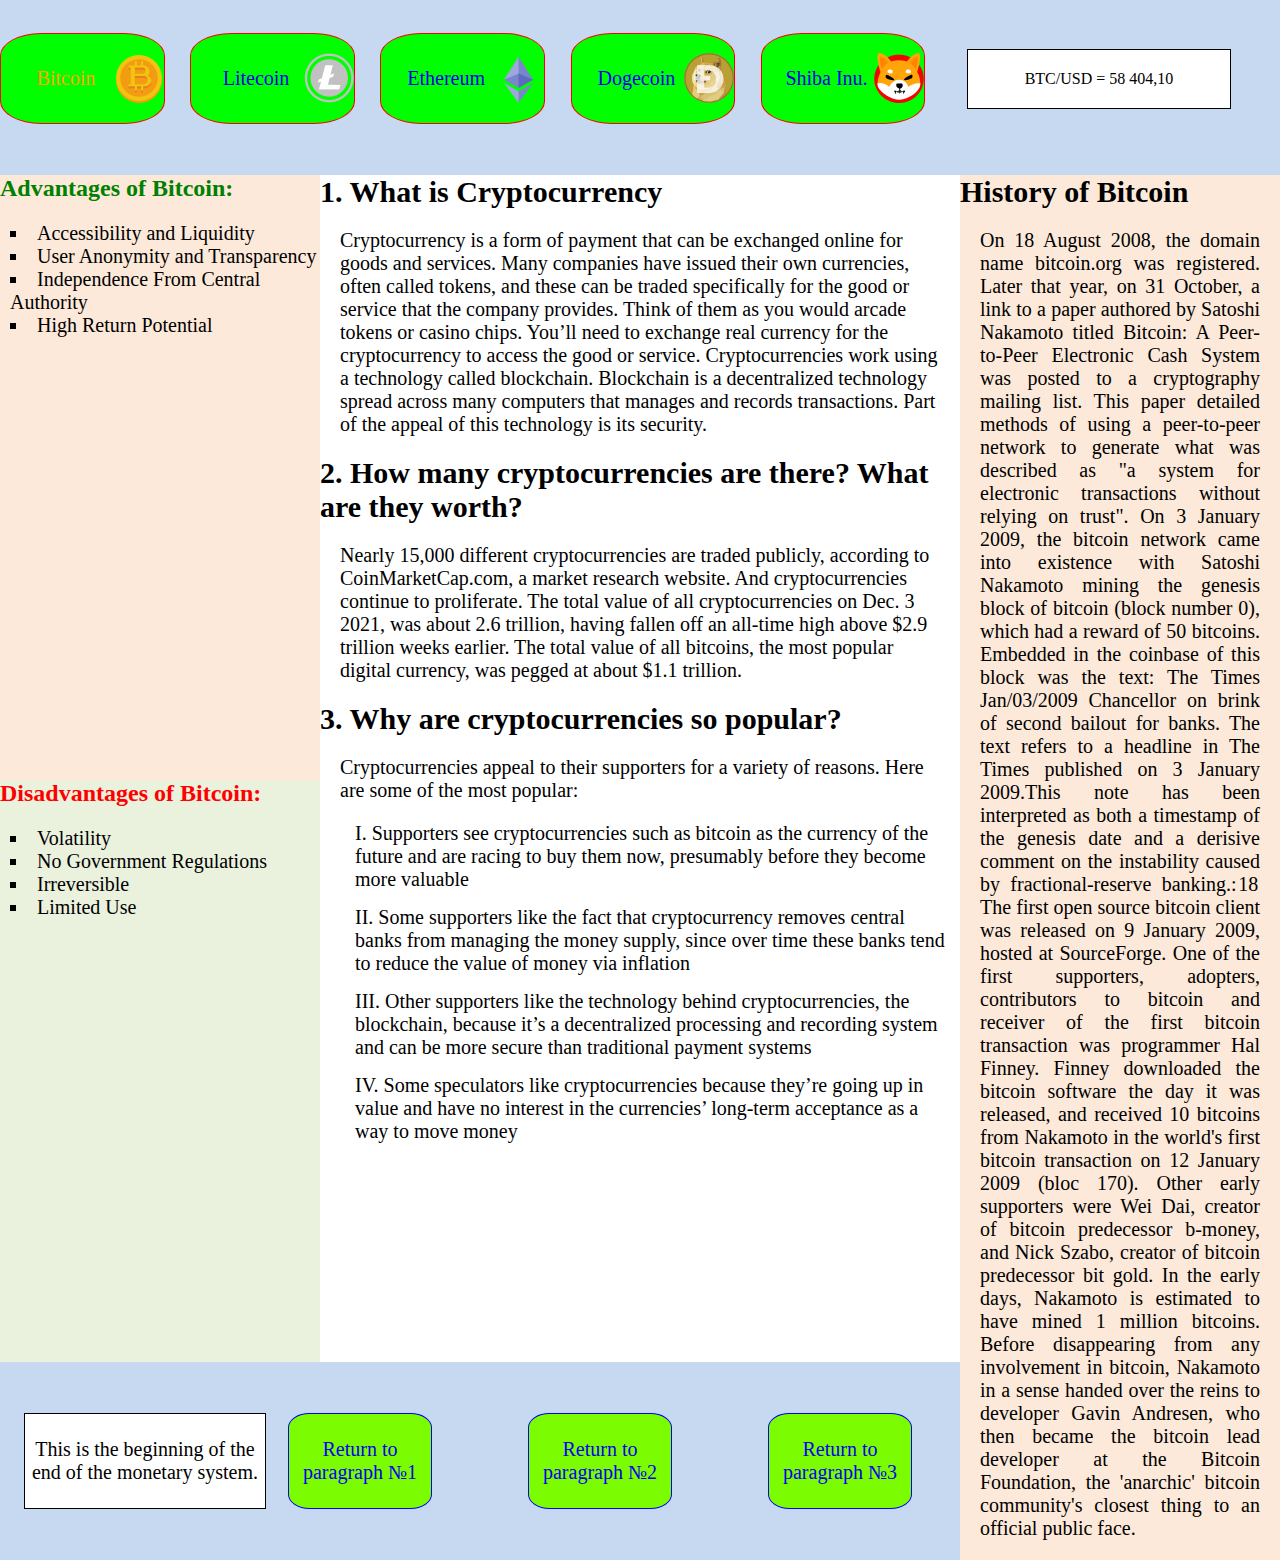
<file: index_1.html>
<!DOCTYPE html>
<html>
<head>
    <!-- swds -->
    <meta charset = "UTF-8">    
    <link rel="stylesheet" href="styles.css">
    <link rel="shortcut icon" href="images/icon_1.png" type="image/x-icon">
    <title>Bitcoin</title>
</head>
<body>
    <div id = "box">
        <header id = "block_1">
            <nav id="menu">
                <a href ="index_1.html"><div id="item_1" style="background: #00ff00 url(images/icon_1.png) no-repeat 100% center;">
                    Bitcoin
                </div></a>
                <a href="index_2.html"><div id="item_2" style="background: #00ff00 url(images/icon_2.png) no-repeat 100% center;">
                    Litecoin
                </div></a>
                <a href="index_3.html"><div id="item_3" style="background: #00ff00 url(images/icon_3.png) no-repeat 100% center;">
                    Ethereum
                </div></a>
                <a href="index_4.html"><div id="item_4" style="background: #00ff00 url(images/icon_4.png) no-repeat 100% center;">
                    Dogecoin
                </div></a>
                <a href="index_5.html"><div id="item_5" style="background: #00ff00 url(images/icon_5.png) no-repeat 100% center;">
                    Shiba Inu.
                </div></a>
                <div id = "sec_1">
                    <p>BTC/USD = 58 404,10</p>
                </div>
            </nav>
        </header>
        <main id = "block_2">
            <h2 style="color: green;">Advantages of Bitcoin:</h2>
            <ul>
                <li>Accessibility and Liquidity</li>
                <li>User Anonymity and Transparency</li>
                <li>Independence From Central Authority</li>
                <li>High Return Potential</li>
            </ul>
        </main>
        <main id = "block_3"> 
            <h2 style="color: red;">Disadvantages of Bitcoin:</h2>
            <ul>
                <li>Volatility</li>
                <li>No Government Regulations</li>
                <li>Irreversible</li>
                <li>Limited Use</li>
            </ul>
        </main>
        <div id = "block_4">
            <h2 id = "text_1">1. What is Cryptocurrency</h2>
            <p>Cryptocurrency is a form of payment that can be exchanged online for goods and services. Many companies have issued their own currencies, often called tokens, and these can be traded specifically for the good or service that the company provides. Think of them as you would arcade tokens or casino chips. You’ll need to exchange real currency for the cryptocurrency to access the good or service.
                Cryptocurrencies work using a technology called blockchain. Blockchain is a decentralized technology spread across many computers that manages and records transactions. Part of the appeal of this technology is its security.</p>
            <h2 id = "text_2">2. How many cryptocurrencies are there? What are they worth?</h2>
            <p>Nearly 15,000 different cryptocurrencies are traded publicly, according to CoinMarketCap.com, a market research website. And cryptocurrencies continue to proliferate. The total value of all cryptocurrencies on Dec. 3 2021, was about 2.6 trillion, having fallen off an all-time high above $2.9 trillion weeks earlier. The total value of all bitcoins, the most popular digital currency, was pegged at about $1.1 trillion.</p>
            <h2 id = "text_3">3. Why are cryptocurrencies so popular?</h2>
            <p>
                Cryptocurrencies appeal to their supporters for a variety of reasons. Here are some of the most popular:
            </p>
            <ol>
                <li>Supporters see cryptocurrencies such as bitcoin as the currency of the future and are racing to buy them now, presumably before they become more valuable</li>
                <li>Some supporters like the fact that cryptocurrency removes central banks from managing the money supply, since over time these banks tend to reduce the value of money via inflation</li>
                <li>Other supporters like the technology behind cryptocurrencies, the blockchain, because it’s a decentralized processing and recording system and can be more secure than traditional payment systems</li>
                <li>Some speculators like cryptocurrencies because they’re going up in value and have no interest in the currencies’ long-term acceptance as a way to move money</li>
            </ol>
        </div>
        <aside id = "block_5">
            <h2>History of Bitcoin</h2>
            <p>On 18 August 2008, the domain name bitcoin.org was registered. Later that year, on 31 October, a link to a paper authored by Satoshi Nakamoto titled Bitcoin: A Peer-to-Peer Electronic Cash System was posted to a cryptography mailing list. This paper detailed methods of using a peer-to-peer network to generate what was described as "a system for electronic transactions without relying on trust". On 3 January 2009, the bitcoin network came into existence with Satoshi Nakamoto mining the genesis block of bitcoin (block number 0), which had a reward of 50 bitcoins. Embedded in the coinbase of this block was the text:
                The Times Jan/03/2009 Chancellor on brink of second bailout for banks.
                The text refers to a headline in The Times published on 3 January 2009.This note has been interpreted as both a timestamp of the genesis date and a derisive comment on the instability caused by fractional-reserve banking.: 18 
                The first open source bitcoin client was released on 9 January 2009, hosted at SourceForge.
                One of the first supporters, adopters, contributors to bitcoin and receiver of the first bitcoin transaction was programmer Hal Finney. Finney downloaded the bitcoin software the day it was released, and received 10 bitcoins from Nakamoto in the world's first bitcoin transaction on 12 January 2009 (bloc 170). Other early supporters were Wei Dai, creator of bitcoin predecessor b-money, and Nick Szabo, creator of bitcoin predecessor bit gold.
                In the early days, Nakamoto is estimated to have mined 1 million bitcoins. Before disappearing from any involvement in bitcoin, Nakamoto in a sense handed over the reins to developer Gavin Andresen, who then became the bitcoin lead developer at the Bitcoin Foundation, the 'anarchic' bitcoin community's closest thing to an official public face.</p>
            </aside>
        <footer id = "block_6">
            <div id = "it_1"> This is the beginning of the end of the monetary system. </div>
            <a href = "#text_1"><div id = "it_2"> Return to paragraph №1 </div></a>
            <a href = "#text_2"><div id = "it_3"> Return to paragraph №2 </div></a>
            <a href = "#text_3"><div id = "it_4"> Return to paragraph №3 </div></a>
        </footer>
    </div>
</body>
</html>
</file>
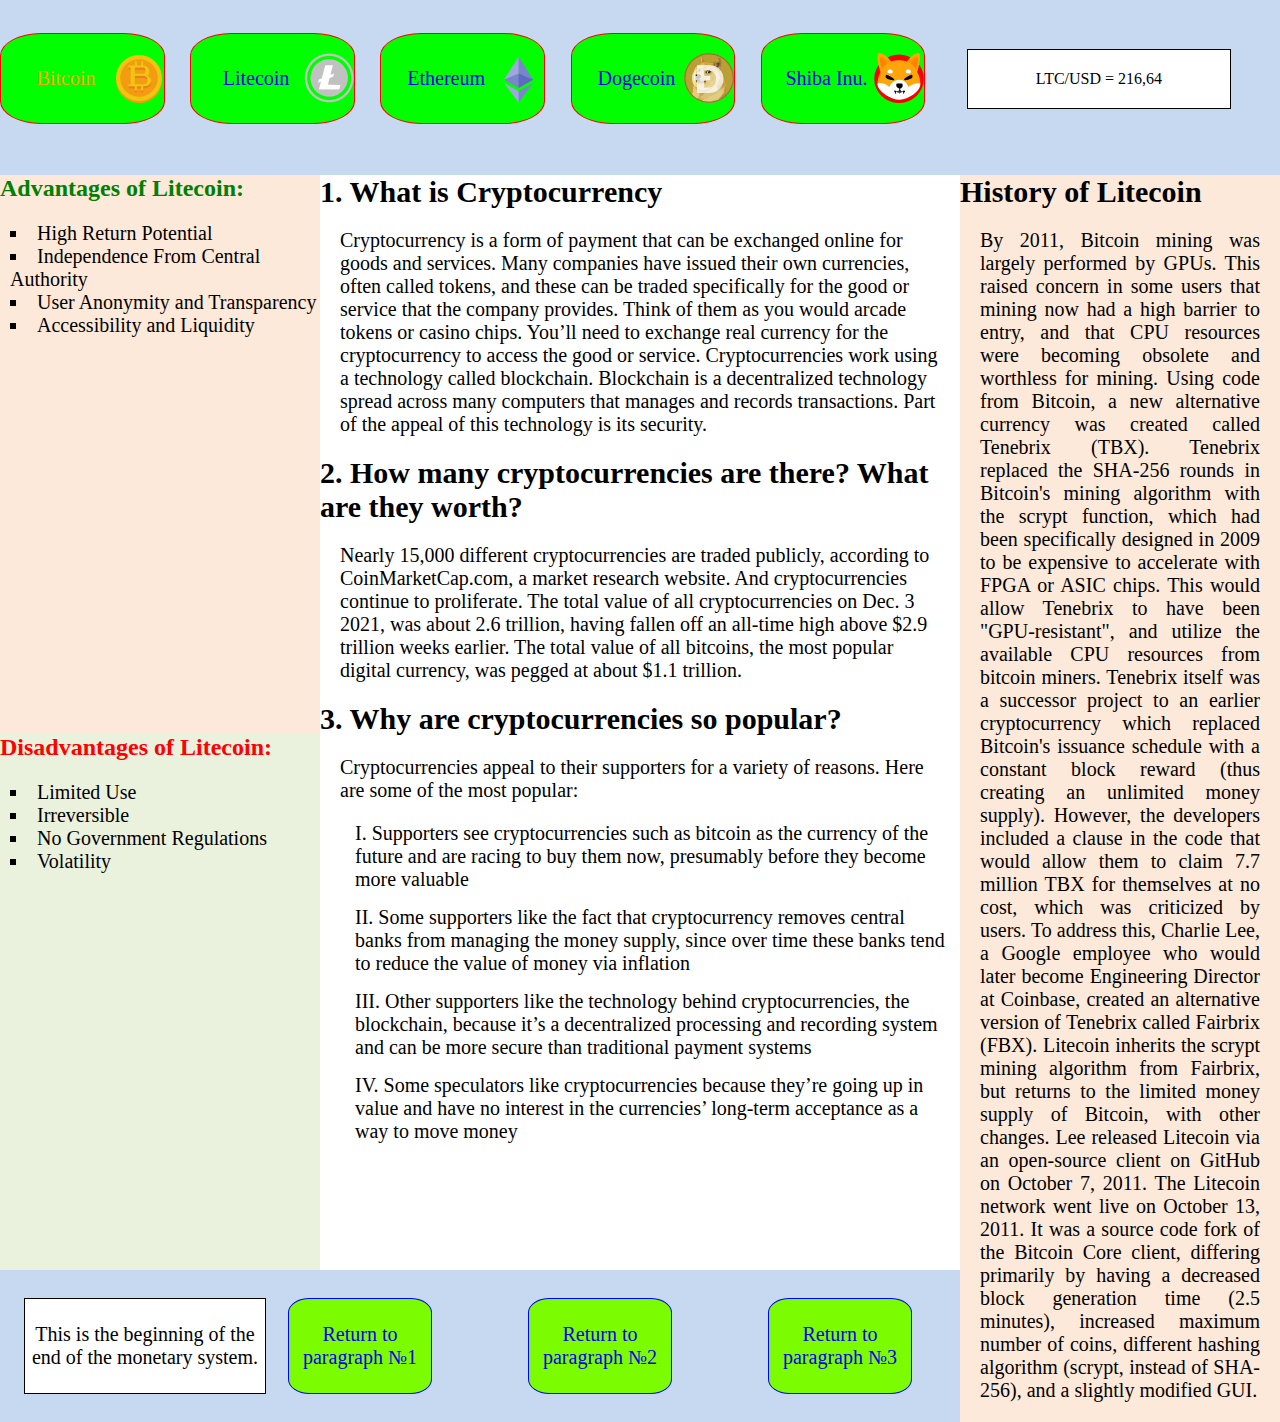
<file: index_2.html>
<!DOCTYPE html>
<html>
<head>
    <meta charset = "UTF-8">    
    <link rel="stylesheet" href="styles.css">
    <link rel="shortcut icon" href="images/icon_2.png" type="image/x-icon">
    <title>Litecoin</title>
</head>
<body>
    <div id = "box">
        <header id = "block_1">
            <nav id="menu">
                <a href ="index_1.html"><div id="item_1" style="background: #00ff00 url(images/icon_1.png) no-repeat 100% center;">
                    Bitcoin
                </div></a>
                <a href="index_2.html"><div id="item_2" style="background: #00ff00 url(images/icon_2.png) no-repeat 100% center;">
                    Litecoin
                </div></a>
                <a href="index_3.html"><div id="item_3" style="background: #00ff00 url(images/icon_3.png) no-repeat 100% center;">
                    Ethereum
                </div></a>
                <a href="index_4.html"><div id="item_4" style="background: #00ff00 url(images/icon_4.png) no-repeat 100% center;">
                    Dogecoin
                </div></a>
                <a href="index_5.html"><div id="item_5" style="background: #00ff00 url(images/icon_5.png) no-repeat 100% center;">
                    Shiba Inu.
                </div></a>
                <div id = "sec_1">
                    <p>LTC/USD = 216,64</p>
                </div>
            </nav>
        </header>
        <main id = "block_2">
            <h2 style="color: green;">Advantages of Litecoin:</h2>
            <ul>
                <li>High Return Potential</li>
                <li>Independence From Central Authority</li>
                <li>User Anonymity and Transparency</li>
                <li>Accessibility and Liquidity</li>
            </ul>
        </main>
        <main id = "block_3"> 
            <h2 style="color: red;">Disadvantages of Litecoin:</h2>
            <ul>
                <li>Limited Use</li>
                <li>Irreversible</li>
                <li>No Government Regulations</li>
                <li>Volatility</li>
            </ul>
        </main>
        <div id = "block_4">
            <h2 id = "text_1">1. What is Cryptocurrency</h2>
            <p>Cryptocurrency is a form of payment that can be exchanged online for goods and services. Many companies have issued their own currencies, often called tokens, and these can be traded specifically for the good or service that the company provides. Think of them as you would arcade tokens or casino chips. You’ll need to exchange real currency for the cryptocurrency to access the good or service.
                Cryptocurrencies work using a technology called blockchain. Blockchain is a decentralized technology spread across many computers that manages and records transactions. Part of the appeal of this technology is its security.</p>
            <h2 id = "text_2">2. How many cryptocurrencies are there? What are they worth?</h2>
            <p>Nearly 15,000 different cryptocurrencies are traded publicly, according to CoinMarketCap.com, a market research website. And cryptocurrencies continue to proliferate. The total value of all cryptocurrencies on Dec. 3 2021, was about 2.6 trillion, having fallen off an all-time high above $2.9 trillion weeks earlier. The total value of all bitcoins, the most popular digital currency, was pegged at about $1.1 trillion.</p>
            <h2 id = "text_3">3. Why are cryptocurrencies so popular?</h2>
            <p>
                Cryptocurrencies appeal to their supporters for a variety of reasons. Here are some of the most popular:
            </p>
            <ol>
                <li>Supporters see cryptocurrencies such as bitcoin as the currency of the future and are racing to buy them now, presumably before they become more valuable</li>
                <li>Some supporters like the fact that cryptocurrency removes central banks from managing the money supply, since over time these banks tend to reduce the value of money via inflation</li>
                <li>Other supporters like the technology behind cryptocurrencies, the blockchain, because it’s a decentralized processing and recording system and can be more secure than traditional payment systems</li>
                <li>Some speculators like cryptocurrencies because they’re going up in value and have no interest in the currencies’ long-term acceptance as a way to move money</li>
            </ol>
        </div>
        <aside id = "block_5">
            <h2>History of Litecoin</h2>
            <p>
                By 2011, Bitcoin mining was largely performed by GPUs. This raised concern in some users that mining now had a high barrier to entry, and that CPU resources were becoming obsolete and worthless for mining. Using code from Bitcoin, a new alternative currency was created called Tenebrix (TBX). Tenebrix replaced the SHA-256 rounds in Bitcoin's mining algorithm with the scrypt function, which had been specifically designed in 2009 to be expensive to accelerate with FPGA or ASIC chips. This would allow Tenebrix to have been "GPU-resistant", and utilize the available CPU resources from bitcoin miners. Tenebrix itself was a successor project to an earlier cryptocurrency which replaced Bitcoin's issuance schedule with a constant block reward (thus creating an unlimited money supply). However, the developers included a clause in the code that would allow them to claim 7.7 million TBX for themselves at no cost, which was criticized by users. To address this, Charlie Lee, a Google employee who would later become Engineering Director at Coinbase, created an alternative version of Tenebrix called Fairbrix (FBX). Litecoin inherits the scrypt mining algorithm from Fairbrix, but returns to the limited money supply of Bitcoin, with other changes.
Lee released Litecoin via an open-source client on GitHub on October 7, 2011. The Litecoin network went live on October 13, 2011.
It was a source code fork of the Bitcoin Core client, differing primarily by having a decreased block generation time (2.5 minutes), increased maximum number of coins, different hashing algorithm (scrypt, instead of SHA-256), and a slightly modified GUI.
            </p>
            </aside>
        <footer id = "block_6">
            <div id = "it_1"> This is the beginning of the end of the monetary system. </div>
            <a href = "#text_1"><div id = "it_2"> Return to paragraph №1 </div></a>
            <a href = "#text_2"><div id = "it_3"> Return to paragraph №2 </div></a>
            <a href = "#text_3"><div id = "it_4"> Return to paragraph №3 </div></a>
        </footer>
    </div>
</body>
</html>
</file>
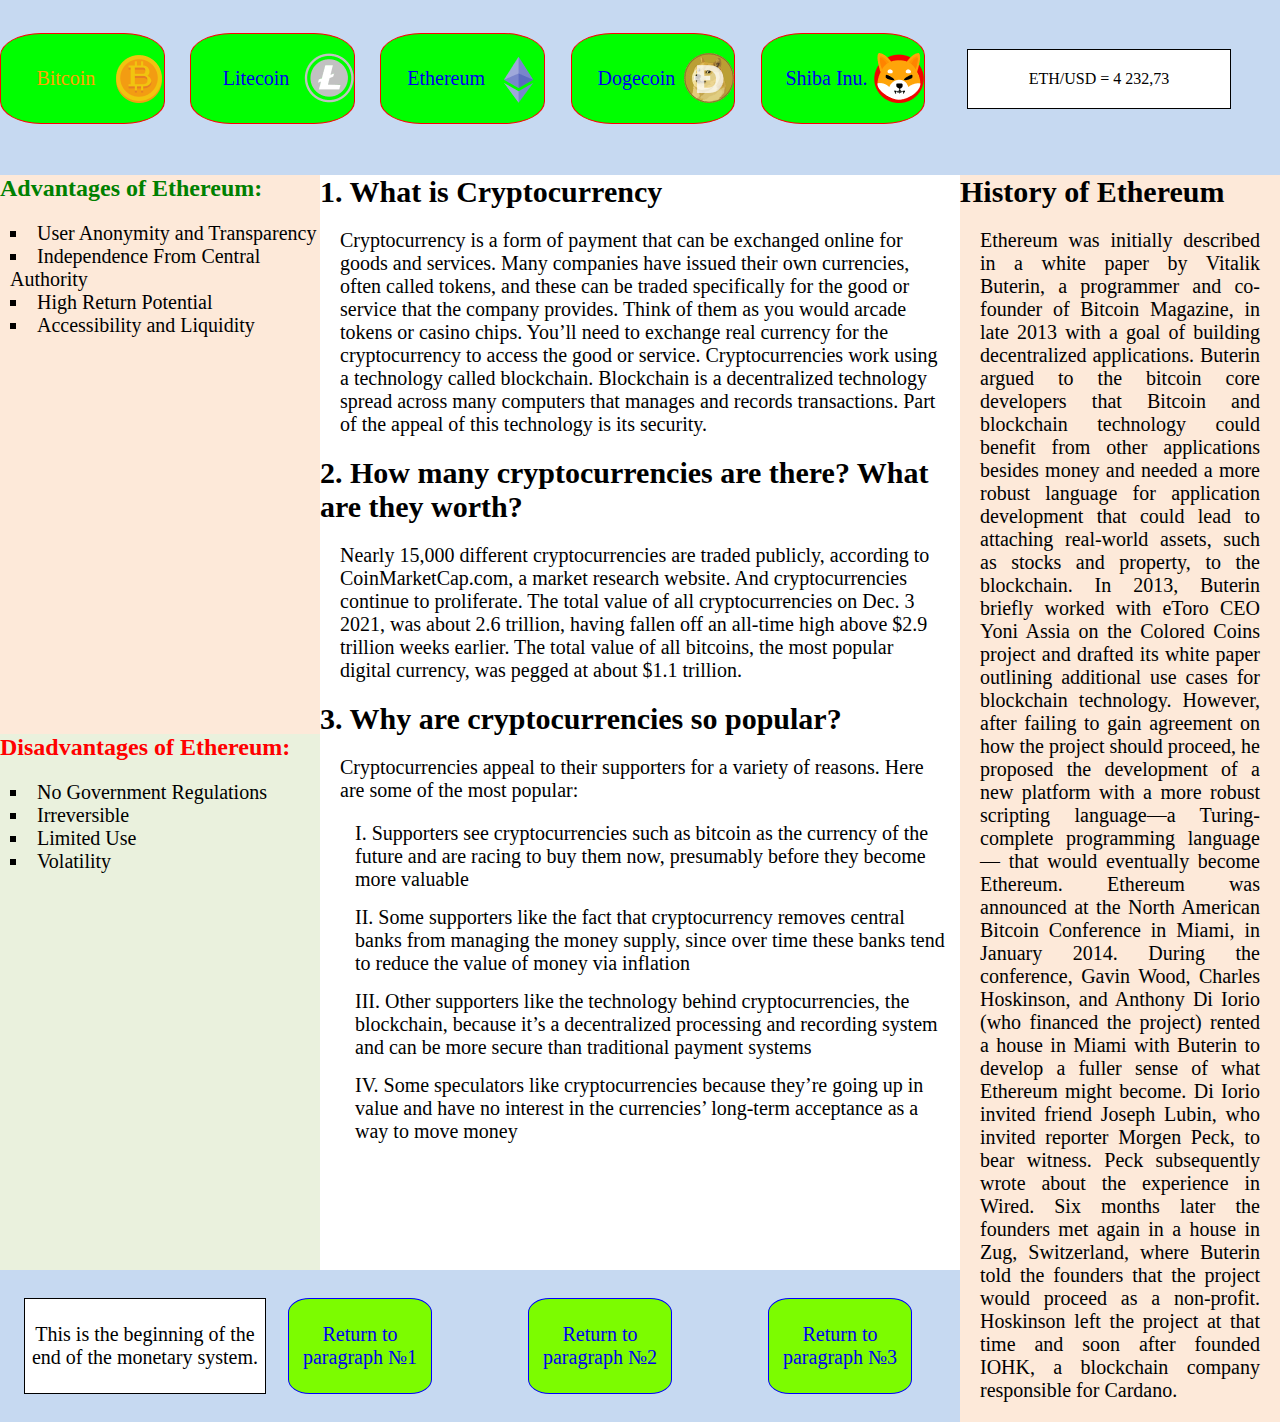
<file: index_3.html>
<!DOCTYPE html>
<html>
<head>
    <meta charset = "UTF-8">    
    <link rel="stylesheet" href="styles.css">
    <link rel="shortcut icon" href="images/icon_3.png" type="image/x-icon">
    <title>Ethereum</title>
</head>
<body>
    <div id = "box">
        <header id = "block_1">
            <nav id="menu">
                <a href ="index_1.html"><div id="item_1" style="background: #00ff00 url(images/icon_1.png) no-repeat 100% center;">
                    Bitcoin
                </div></a>
                <a href="index_2.html"><div id="item_2" style="background: #00ff00 url(images/icon_2.png) no-repeat 100% center;">
                    Litecoin
                </div></a>
                <a href="index_3.html"><div id="item_3" style="background: #00ff00 url(images/icon_3.png) no-repeat 100% center;">
                    Ethereum
                </div></a>
                <a href="index_4.html"><div id="item_4" style="background: #00ff00 url(images/icon_4.png) no-repeat 100% center;">
                    Dogecoin
                </div></a>
                <a href="index_5.html"><div id="item_5" style="background: #00ff00 url(images/icon_5.png) no-repeat 100% center;">
                    Shiba Inu.
                </div></a>
                <div id = "sec_1">
                    <p>ETH/USD = 4 232,73</p>
                </div>
            </nav>
        </header>
        <main id = "block_2">
            <h2 style="color: green;">Advantages of Ethereum:</h2>
            <ul>
                <li>User Anonymity and Transparency</li>
                <li>Independence From Central Authority</li>
                <li>High Return Potential</li>
                <li>Accessibility and Liquidity</li>
            </ul>
        </main>
        <main id = "block_3"> 
            <h2 style="color: red;">Disadvantages of Ethereum:</h2>
            <ul>
                <li>No Government Regulations</li>
                <li>Irreversible</li>
                <li>Limited Use</li>
                <li>Volatility</li>
            </ul>
        </main>
        <div id = "block_4">
            <h2 id = "text_1">1. What is Cryptocurrency</h2>
            <p>Cryptocurrency is a form of payment that can be exchanged online for goods and services. Many companies have issued their own currencies, often called tokens, and these can be traded specifically for the good or service that the company provides. Think of them as you would arcade tokens or casino chips. You’ll need to exchange real currency for the cryptocurrency to access the good or service.
                Cryptocurrencies work using a technology called blockchain. Blockchain is a decentralized technology spread across many computers that manages and records transactions. Part of the appeal of this technology is its security.</p>
            <h2 id = "text_2">2. How many cryptocurrencies are there? What are they worth?</h2>
            <p>Nearly 15,000 different cryptocurrencies are traded publicly, according to CoinMarketCap.com, a market research website. And cryptocurrencies continue to proliferate. The total value of all cryptocurrencies on Dec. 3 2021, was about 2.6 trillion, having fallen off an all-time high above $2.9 trillion weeks earlier. The total value of all bitcoins, the most popular digital currency, was pegged at about $1.1 trillion.</p>
            <h2 id = "text_3">3. Why are cryptocurrencies so popular?</h2>
            <p>
                Cryptocurrencies appeal to their supporters for a variety of reasons. Here are some of the most popular:
            </p>
            <ol>
                <li>Supporters see cryptocurrencies such as bitcoin as the currency of the future and are racing to buy them now, presumably before they become more valuable</li>
                <li>Some supporters like the fact that cryptocurrency removes central banks from managing the money supply, since over time these banks tend to reduce the value of money via inflation</li>
                <li>Other supporters like the technology behind cryptocurrencies, the blockchain, because it’s a decentralized processing and recording system and can be more secure than traditional payment systems</li>
                <li>Some speculators like cryptocurrencies because they’re going up in value and have no interest in the currencies’ long-term acceptance as a way to move money</li>
            </ol>
        </div>
        <aside id = "block_5">
            <h2>History of Ethereum</h2>
            <p>
                Ethereum was initially described in a white paper by Vitalik Buterin, a programmer and co-founder of Bitcoin Magazine, in late 2013 with a goal of building decentralized applications. Buterin argued to the bitcoin core developers that Bitcoin and blockchain technology could benefit from other applications besides money and needed a more robust language for application development that could lead to attaching real-world assets, such as stocks and property, to the blockchain. In 2013, Buterin briefly worked with eToro CEO Yoni Assia on the Colored Coins project and drafted its white paper outlining additional use cases for blockchain technology. However, after failing to gain agreement on how the project should proceed, he proposed the development of a new platform with a more robust scripting language—a Turing-complete programming language — that would eventually become Ethereum.
                Ethereum was announced at the North American Bitcoin Conference in Miami, in January 2014. During the conference, Gavin Wood, Charles Hoskinson, and Anthony Di Iorio (who financed the project) rented a house in Miami with Buterin to develop a fuller sense of what Ethereum might become. Di Iorio invited friend Joseph Lubin, who invited reporter Morgen Peck, to bear witness. Peck subsequently wrote about the experience in Wired. Six months later the founders met again in a house in Zug, Switzerland, where Buterin told the founders that the project would proceed as a non-profit. Hoskinson left the project at that time and soon after founded IOHK, a blockchain company responsible for Cardano.
            </p>
            </aside>
        <footer id = "block_6">
            <div id = "it_1"> This is the beginning of the end of the monetary system. </div>
            <a href = "#text_1"><div id = "it_2"> Return to paragraph №1 </div></a>
            <a href = "#text_2"><div id = "it_3"> Return to paragraph №2 </div></a>
            <a href = "#text_3"><div id = "it_4"> Return to paragraph №3 </div></a>
        </footer>
    </div>
</body>
</html>
</file>
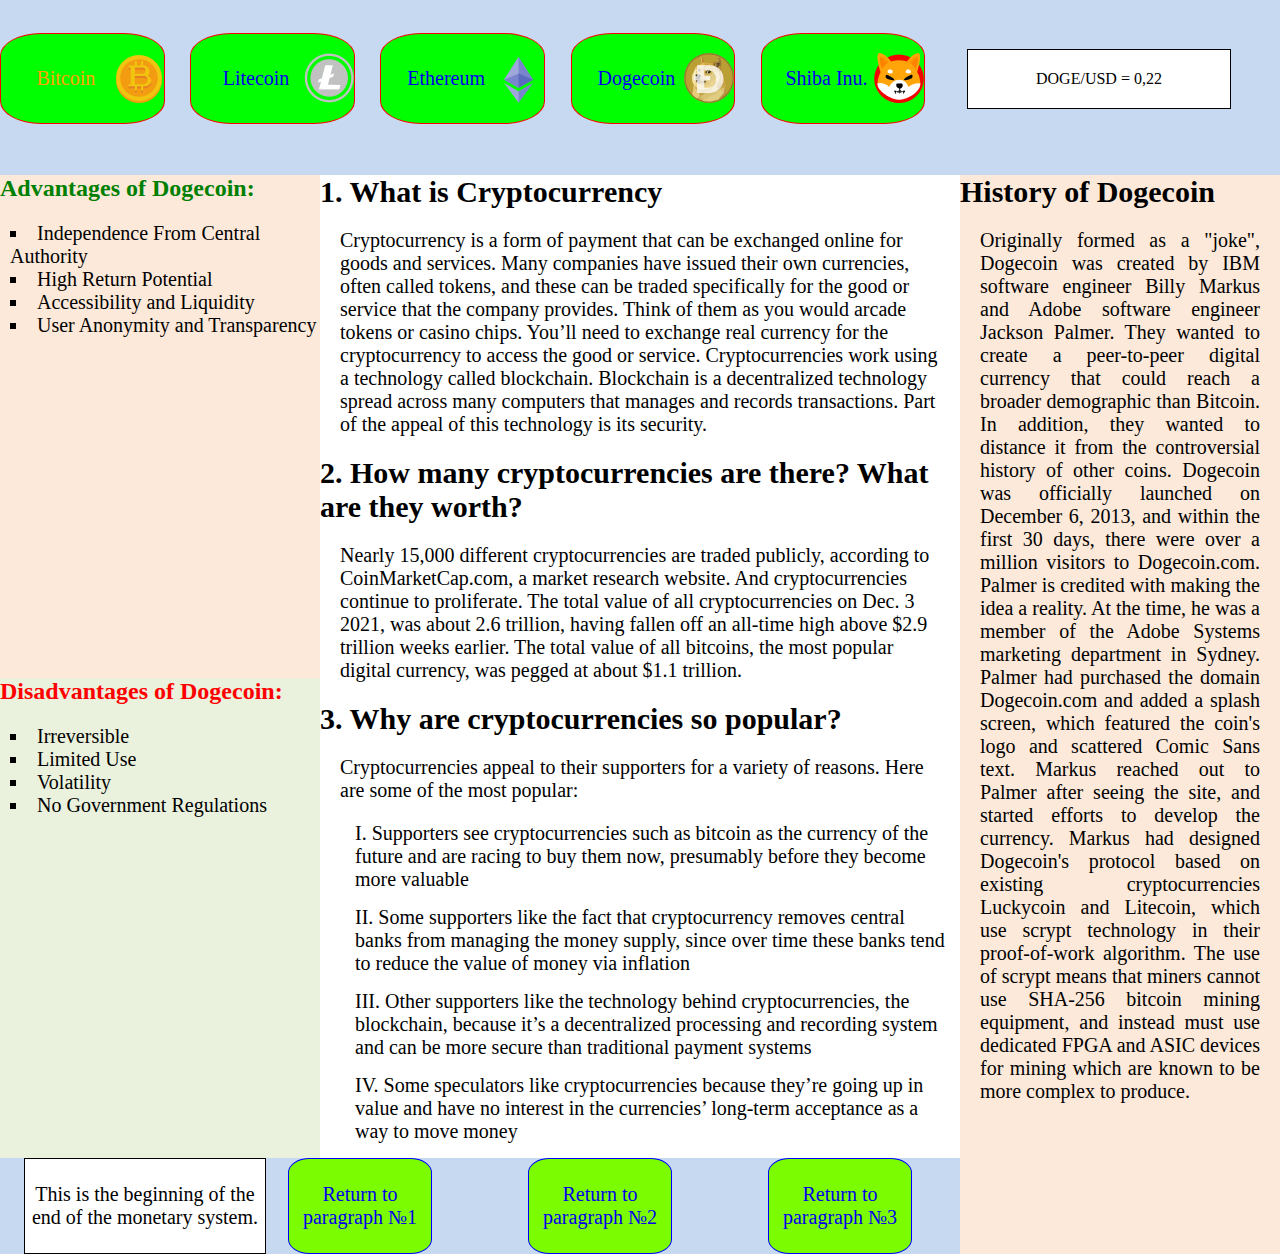
<file: index_4.html>
<!DOCTYPE html>
<html>
<head>
    <meta charset = "UTF-8">    
    <link rel="stylesheet" href="styles.css">
    <link rel="shortcut icon" href="images/icon_4.png" type="image/x-icon">
    <title>Dogecoin</title>
</head>
<body>
    <div id = "box">
        <header id = "block_1">
            <nav id="menu">
                <a href ="index_1.html"><div id="item_1" style="background: #00ff00 url(images/icon_1.png) no-repeat 100% center;">
                    Bitcoin
                </div></a>
                <a href="index_2.html"><div id="item_2" style="background: #00ff00 url(images/icon_2.png) no-repeat 100% center;">
                    Litecoin
                </div></a>
                <a href="index_3.html"><div id="item_3" style="background: #00ff00 url(images/icon_3.png) no-repeat 100% center;">
                    Ethereum
                </div></a>
                <a href="index_4.html"><div id="item_4" style="background: #00ff00 url(images/icon_4.png) no-repeat 100% center;">
                    Dogecoin
                </div></a>
                <a href="index_5.html"><div id="item_5" style="background: #00ff00 url(images/icon_5.png) no-repeat 100% center;">
                    Shiba Inu.
                </div></a>
                <div id = "sec_1">
                    <p>DOGE/USD = 0,22</p>
                </div>
            </nav>
        </header>
        <main id = "block_2">
            <h2 style="color: green;">Advantages of Dogecoin:</h2>
            <ul>
                <li>Independence From Central Authority</li>
                <li>High Return Potential</li>
                <li>Accessibility and Liquidity</li>
                <li>User Anonymity and Transparency</li>
            </ul>
        </main>
        <main id = "block_3"> 
            <h2 style="color: red;">Disadvantages of Dogecoin:</h2>
            <ul>
                <li>Irreversible</li>
                <li>Limited Use</li>
                <li>Volatility</li>
                <li>No Government Regulations</li>
            </ul>
        </main>
        <div id = "block_4">
            <h2 id = "text_1">1. What is Cryptocurrency</h2>
            <p>Cryptocurrency is a form of payment that can be exchanged online for goods and services. Many companies have issued their own currencies, often called tokens, and these can be traded specifically for the good or service that the company provides. Think of them as you would arcade tokens or casino chips. You’ll need to exchange real currency for the cryptocurrency to access the good or service.
                Cryptocurrencies work using a technology called blockchain. Blockchain is a decentralized technology spread across many computers that manages and records transactions. Part of the appeal of this technology is its security.</p>
            <h2 id = "text_2">2. How many cryptocurrencies are there? What are they worth?</h2>
            <p>Nearly 15,000 different cryptocurrencies are traded publicly, according to CoinMarketCap.com, a market research website. And cryptocurrencies continue to proliferate. The total value of all cryptocurrencies on Dec. 3 2021, was about 2.6 trillion, having fallen off an all-time high above $2.9 trillion weeks earlier. The total value of all bitcoins, the most popular digital currency, was pegged at about $1.1 trillion.</p>
            <h2 id = "text_3">3. Why are cryptocurrencies so popular?</h2>
            <p>
                Cryptocurrencies appeal to their supporters for a variety of reasons. Here are some of the most popular:
            </p>
            <ol>
                <li>Supporters see cryptocurrencies such as bitcoin as the currency of the future and are racing to buy them now, presumably before they become more valuable</li>
                <li>Some supporters like the fact that cryptocurrency removes central banks from managing the money supply, since over time these banks tend to reduce the value of money via inflation</li>
                <li>Other supporters like the technology behind cryptocurrencies, the blockchain, because it’s a decentralized processing and recording system and can be more secure than traditional payment systems</li>
                <li>Some speculators like cryptocurrencies because they’re going up in value and have no interest in the currencies’ long-term acceptance as a way to move money</li>
            </ol>
        </div>
        <aside id = "block_5">
            <h2>History of Dogecoin</h2>
            <p>
                Originally formed as a "joke", Dogecoin was created by IBM software engineer Billy Markus and Adobe software engineer Jackson Palmer. They wanted to create a peer-to-peer digital currency that could reach a broader demographic than Bitcoin. In addition, they wanted to distance it from the controversial history of other coins. Dogecoin was officially launched on December 6, 2013, and within the first 30 days, there were over a million visitors to Dogecoin.com.
Palmer is credited with making the idea a reality. At the time, he was a member of the Adobe Systems marketing department in Sydney. Palmer had purchased the domain Dogecoin.com and added a splash screen, which featured the coin's logo and scattered Comic Sans text. Markus reached out to Palmer after seeing the site, and started efforts to develop the currency. Markus had designed Dogecoin's protocol based on existing cryptocurrencies Luckycoin and Litecoin, which use scrypt technology in their proof-of-work algorithm. The use of scrypt means that miners cannot use SHA-256 bitcoin mining equipment, and instead must use dedicated FPGA and ASIC devices for mining which are known to be more complex to produce.
            </p>
            </aside>
        <footer id = "block_6">
            <div id = "it_1"> This is the beginning of the end of the monetary system. </div>
            <a href = "#text_1"><div id = "it_2"> Return to paragraph №1 </div></a>
            <a href = "#text_2"><div id = "it_3"> Return to paragraph №2 </div></a>
            <a href = "#text_3"><div id = "it_4"> Return to paragraph №3 </div></a>
        </footer>
    </div>
</body>
</html>
</file>
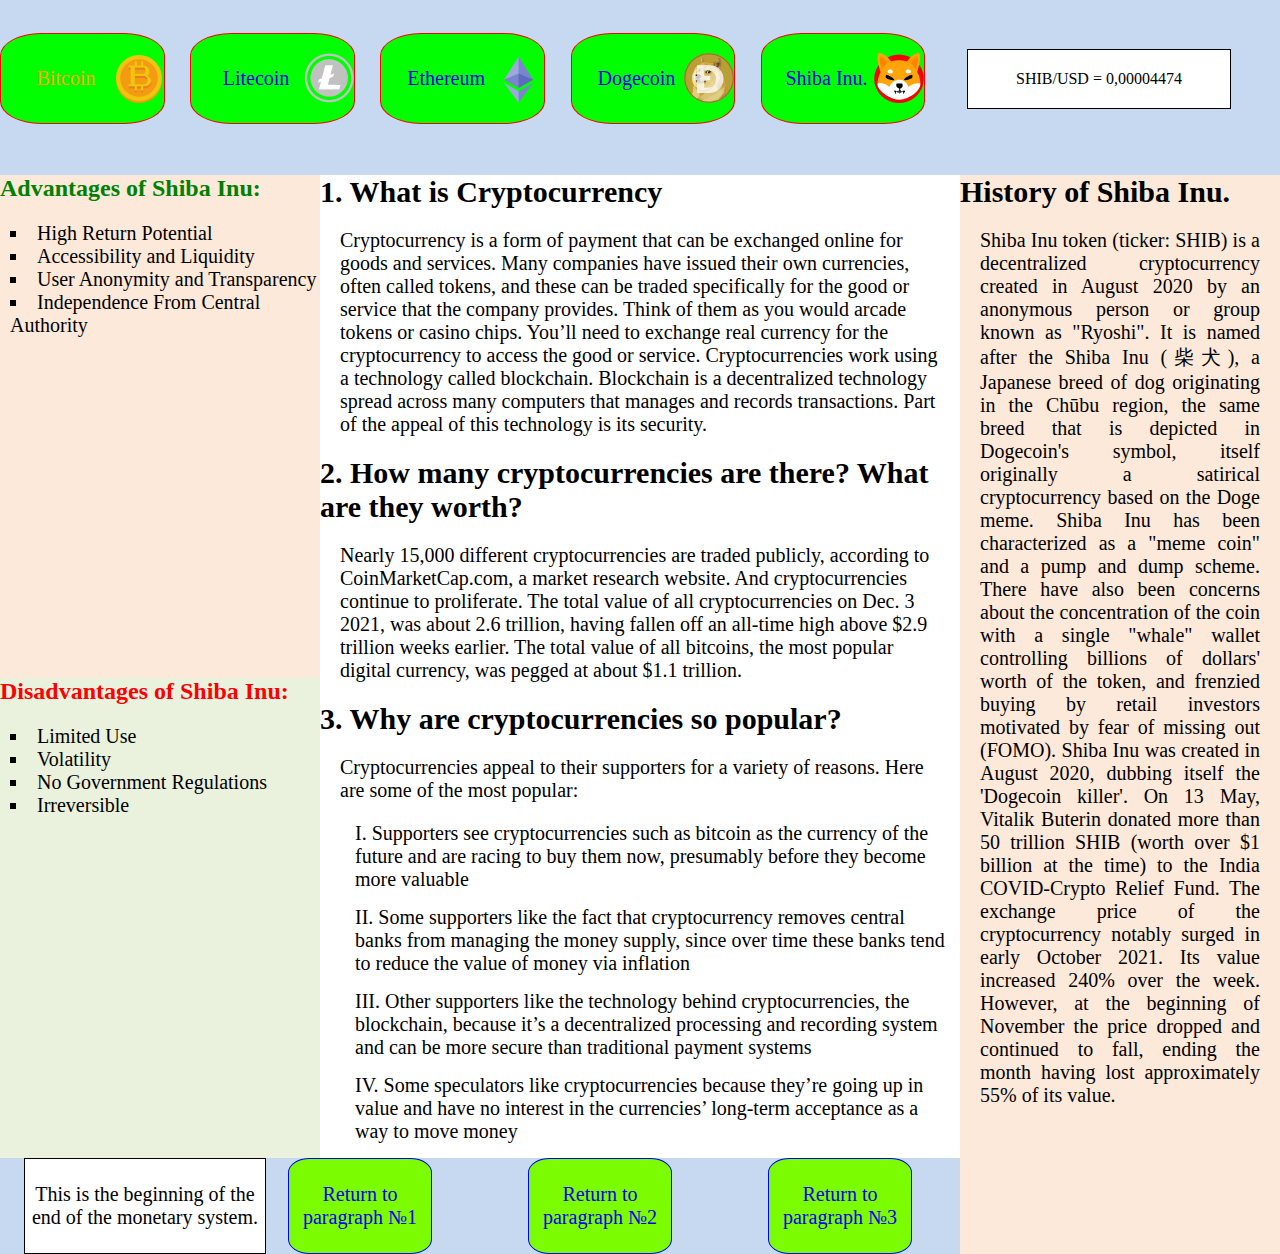
<file: index_5.html>
<!DOCTYPE html>
<html>
<head>
    <meta charset = "UTF-8">    
    <link rel="stylesheet" href="styles.css">
    <link rel="shortcut icon" href="images/icon_5.png" type="image/x-icon">
    <title>Shiba Inu.</title>
</head>
<body>
    <div id = "box">
        <header id = "block_1">
            <nav id="menu">
                <a href ="index_1.html"><div id="item_1" style="background: #00ff00 url(images/icon_1.png) no-repeat 100% center;">
                    Bitcoin
                </div></a>
                <a href="index_2.html"><div id="item_2" style="background: #00ff00 url(images/icon_2.png) no-repeat 100% center;">
                    Litecoin
                </div></a>
                <a href="index_3.html"><div id="item_3" style="background: #00ff00 url(images/icon_3.png) no-repeat 100% center;">
                    Ethereum
                </div></a>
                <a href="index_4.html"><div id="item_4" style="background: #00ff00 url(images/icon_4.png) no-repeat 100% center;">
                    Dogecoin
                </div></a>
                <a href="index_5.html"><div id="item_5" style="background: #00ff00 url(images/icon_5.png) no-repeat 100% center;">
                    Shiba Inu.
                </div></a>
                <div id = "sec_1">
                    <p>SHIB/USD = 0,00004474</p>
                </div>
            </nav>
        </header>
        <main id = "block_2">
            <h2 style="color: green;">Advantages of Shiba Inu:</h2>
            <ul>
                <li>High Return Potential</li>
                <li>Accessibility and Liquidity</li>
                <li>User Anonymity and Transparency</li>
                <li>Independence From Central Authority</li>
            </ul>
        </main>
        <main id = "block_3"> 
            <h2 style="color: red;">Disadvantages of Shiba Inu:</h2>
            <ul>
                <li>Limited Use</li>
                <li>Volatility</li>
                <li>No Government Regulations</li>
                <li>Irreversible</li>
            </ul>
        </main>
        <div id = "block_4">
            <h2 id = "text_1">1. What is Cryptocurrency</h2>
            <p>Cryptocurrency is a form of payment that can be exchanged online for goods and services. Many companies have issued their own currencies, often called tokens, and these can be traded specifically for the good or service that the company provides. Think of them as you would arcade tokens or casino chips. You’ll need to exchange real currency for the cryptocurrency to access the good or service.
                Cryptocurrencies work using a technology called blockchain. Blockchain is a decentralized technology spread across many computers that manages and records transactions. Part of the appeal of this technology is its security.</p>
            <h2 id = "text_2">2. How many cryptocurrencies are there? What are they worth?</h2>
            <p>Nearly 15,000 different cryptocurrencies are traded publicly, according to CoinMarketCap.com, a market research website. And cryptocurrencies continue to proliferate. The total value of all cryptocurrencies on Dec. 3 2021, was about 2.6 trillion, having fallen off an all-time high above $2.9 trillion weeks earlier. The total value of all bitcoins, the most popular digital currency, was pegged at about $1.1 trillion.</p>
            <h2 id = "text_3">3. Why are cryptocurrencies so popular?</h2>
            <p>
                Cryptocurrencies appeal to their supporters for a variety of reasons. Here are some of the most popular:
            </p>
            <ol>
                <li>Supporters see cryptocurrencies such as bitcoin as the currency of the future and are racing to buy them now, presumably before they become more valuable</li>
                <li>Some supporters like the fact that cryptocurrency removes central banks from managing the money supply, since over time these banks tend to reduce the value of money via inflation</li>
                <li>Other supporters like the technology behind cryptocurrencies, the blockchain, because it’s a decentralized processing and recording system and can be more secure than traditional payment systems</li>
                <li>Some speculators like cryptocurrencies because they’re going up in value and have no interest in the currencies’ long-term acceptance as a way to move money</li>
            </ol>
        </div>
        <aside id = "block_5">
            <h2>History of Shiba Inu.</h2>
            <p>
                Shiba Inu token (ticker: SHIB) is a decentralized cryptocurrency created in August 2020 by an anonymous person or group known as "Ryoshi". It is named after the Shiba Inu (柴犬), a Japanese breed of dog originating in the Chūbu region, the same breed that is depicted in Dogecoin's symbol, itself originally a satirical cryptocurrency based on the Doge meme. Shiba Inu has been characterized as a "meme coin" and a pump and dump scheme. There have also been concerns about the concentration of the coin with a single "whale" wallet controlling billions of dollars' worth of the token, and frenzied buying by retail investors motivated by fear of missing out (FOMO).
Shiba Inu was created in August 2020, dubbing itself the 'Dogecoin killer'. On 13 May, Vitalik Buterin donated more than 50 trillion SHIB (worth over $1 billion at the time) to the India COVID-Crypto Relief Fund.
The exchange price of the cryptocurrency notably surged in early October 2021. Its value increased 240% over the week. However, at the beginning of November the price dropped and continued to fall, ending the month having lost approximately 55% of its value.
            </p>
            </aside>
        <footer id = "block_6">
            <div id = "it_1"> This is the beginning of the end of the monetary system. </div>
            <a href = "#text_1"><div id = "it_2"> Return to paragraph №1 </div></a>
            <a href = "#text_2"><div id = "it_3"> Return to paragraph №2 </div></a>
            <a href = "#text_3"><div id = "it_4"> Return to paragraph №3 </div></a>
        </footer>
    </div>
</body>
</html>
</file>
<file: styles.css>
*{
    margin: 0; 
    padding: 0;
}
#box {
    display: grid;
    grid-template-columns: repeat(4, 25%);
    grid-template-rows: 225fr, repeat(2, 259fr), 257fr;
    grid-template-areas:
    "one one one one"
    "two four four five"
    "three four four five"
    "six six six five";
}
#block_1{
    background-color: #c6d9f1;
    grid-area: one;
}
#block_2{
    background-color: #fde9d9;
    grid-area: two;
}
#block_3{
    background-color: #eaf1dd;
    grid-area: three;
}
#block_4{ 
    grid-area: four;
    font-size: 20px;
}
#block_5{
    background-color: #fde9d9;
    grid-area: five;
    font-size: 20px;
    text-align: justify;
}
#block_6{
    background-color: #c6d9f1;
    grid-area: six;
    display: grid;
    grid-template-columns: repeat(4, 25%);
    align-items: center;
}
#block_2 ul, #block_3 ul {
    padding-top: 20px;
    padding-left: 10px;
    list-style-type: square;
    list-style-position: inside;
    font-size: 20px;
}
#block_4 ol{
    list-style-type: upper-roman;
    list-style-position: inside;
    margin-left: 20px;
}
#block_4 li{
    margin: 15px;
}
#menu{
    display: grid;
    grid-template-columns: repeat(5, 1fr) 2fr;
    width: 100%;
    gap: 2%;
}
#item_1, #item_2, #item_3, #item_4, #item_5{
    border: 1px solid red;
    border-radius: 25%;
    text-align: center;
    width: auto;
    vertical-align: middle;
    font-size: 20px;
    padding: 20% 20% 20% 0;
    margin: 20% 0;
}
#sec_1{
    border: 1px solid black;
    text-align: center;
    width: auto;
    vertical-align: middle;
    font-size: 16px;
    margin: 15% 15% 20% 5%;
    background-color: white;
}
a:link, header a:visited{
    text-decoration: none;
}
a:hover, a:active{
    color:#FFA500;
}
p{
    margin: 20px;
}
 #it_2, #it_3, #it_4
{
    border: 1px solid blue;
    border-radius: 15%;
    text-align: center;
    width: auto;
    height: auto;
    vertical-align: middle;
    font-size: 20px;
    padding: 10% 0;
    margin: 0 20%;
    background-color: #7CFC00;
}
#it_1{
    border: 1px solid black;
    text-align: center;
    width: 100%;
    max-height: auto;
    vertical-align: middle;
    font-size: 20px;
    padding: 10% 0;
    margin-left: 10%;
    background-color: white;
}
</file>
